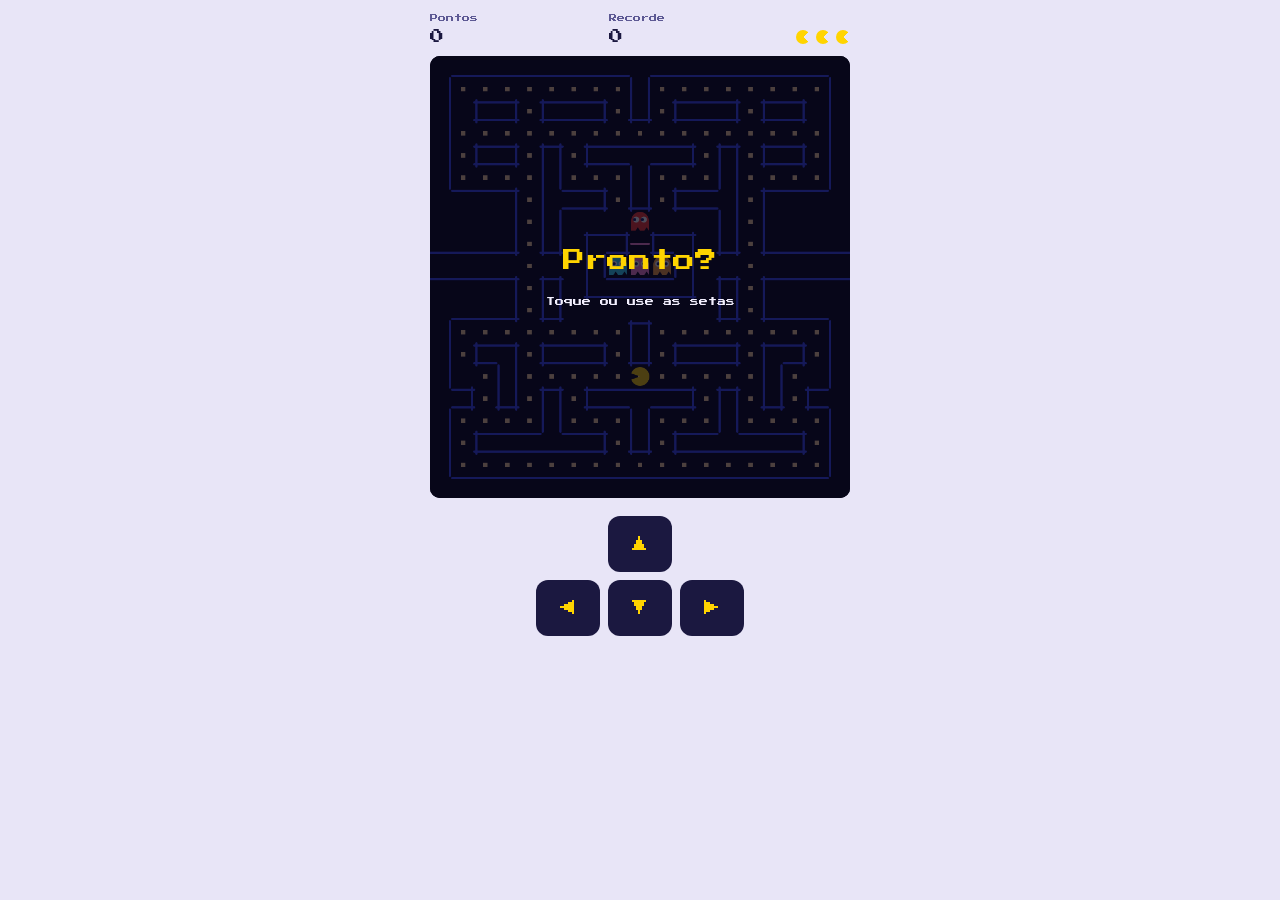
<file: index.html>
<!doctype html>
<html lang="pt-BR">
  <head>
    <meta charset="utf-8" />
    <meta
      name="viewport"
      content="width=device-width, initial-scale=1, viewport-fit=cover"
    />
    <title>Pac-Man</title>
    <link
      href="https://fonts.googleapis.com/css2?family=Press+Start+2P&display=swap"
      rel="stylesheet"
    />
    <link rel="stylesheet" href="style.css" />
  </head>
  <body>
    <main class="game">
      <header class="hud">
        <div><small>Pontos</small><b id="sc">0</b></div>
        <div><small>Recorde</small><b id="hi">0</b></div>
        <div id="lv" class="lives" aria-label="Vidas"></div>
      </header>
      <div class="screen" id="screen">
        <canvas id="c"></canvas>
        <div class="ov" id="ov">
          <h1>Pac-Man</h1>
          <p>Toque ou use as setas</p>
        </div>
      </div>
      <nav class="pad" aria-label="Controles">
        <button class="u" data-d="0,-1" aria-label="Cima">▲</button>
        <button class="l" data-d="-1,0" aria-label="Esquerda">◀</button>
        <button class="d" data-d="0,1" aria-label="Baixo">▼</button>
        <button class="r" data-d="1,0" aria-label="Direita">▶</button>
      </nav>
    </main>
    <script src="game.js"></script>
  </body>
</html>
</file>
<file: style.css>
/* Gerado a partir de style.scss */
:root {
  --bg: #e8e5f7;
  --ink: #1b1840;
  --muted: #5d5994;
  --btn: #1b1840;
  --btn-ink: #ffd400;
  color-scheme: light;
  box-sizing: border-box;
  padding-top: env(safe-area-inset-top, 0px);
  padding-bottom: env(safe-area-inset-bottom, 0px);
}
@media (prefers-color-scheme: dark) {
  :root:not([data-theme="light"]) {
    --bg: #0b0a1f;
    --ink: #f3f0ff;
    --muted: #8d89c4;
    --btn: #211f4d;
    color-scheme: dark;
  }
}
:root[data-theme="dark"] {
  --bg: #0b0a1f;
  --ink: #f3f0ff;
  --muted: #8d89c4;
  --btn: #211f4d;
  color-scheme: dark;
}
html,
body {
  height: 100%;
}
body {
  margin: 0;
  background: var(--bg);
  color: var(--ink);
  font-family: "Press Start 2P", ui-monospace, Menlo, monospace;
  font-size: 12px;
  display: flex;
  justify-content: center;
  align-items: flex-start;
  -webkit-user-select: none;
  user-select: none;
  touch-action: manipulation;
}
.game {
  width: min(100vw - 24px, 420px);
  padding: 14px 0 18px;
}
.game .hud {
  display: flex;
  justify-content: space-between;
  align-items: flex-end;
  margin-bottom: 12px;
}
.game .hud div {
  display: flex;
  flex-direction: column;
  gap: 8px;
}
.game .hud small {
  color: var(--muted);
  font-size: 8px;
}
.game .hud b {
  font-weight: 400;
  font-size: 14px;
}
.game .lives {
  flex-direction: row !important;
  gap: 6px !important;
}
.game .life {
  width: 14px;
  height: 14px;
  border-radius: 50%;
  background: conic-gradient(#ffd400 0 45deg, transparent 0 135deg, #ffd400 0);
}
.game .screen {
  position: relative;
  border-radius: 10px;
  overflow: hidden;
  background: #07061a;
  line-height: 0;
}
.game canvas {
  width: 100%;
  height: auto;
  display: block;
}
.game .ov {
  position: absolute;
  inset: 0;
  display: flex;
  flex-direction: column;
  align-items: center;
  justify-content: center;
  gap: 16px;
  text-align: center;
  line-height: 1.6;
  background: rgba(7, 6, 26, 0.72);
  color: #f3f0ff;
}
.game .ov h1 {
  margin: 0;
  font-size: 22px;
  font-weight: 400;
  color: #ffd400;
}
.game .ov p {
  margin: 0;
  font-size: 9px;
}
.game .ov.hide {
  display: none;
}
.pad {
  display: grid;
  grid-template-columns: repeat(3, 64px);
  grid-template-rows: repeat(2, 56px);
  gap: 8px;
  justify-content: center;
  margin-top: 18px;
}
.pad button {
  border: 0;
  border-radius: 12px;
  background: var(--btn);
  color: var(--btn-ink);
  font: inherit;
  font-size: 16px;
  cursor: pointer;
}
.pad button:active {
  transform: scale(0.94);
}
.pad button:focus-visible {
  outline: 3px solid #ffd400;
  outline-offset: 2px;
}
.pad .u {
  grid-column: 2;
  grid-row: 1;
}
.pad .l {
  grid-column: 1;
  grid-row: 2;
}
.pad .d {
  grid-column: 2;
  grid-row: 2;
}
.pad .r {
  grid-column: 3;
  grid-row: 2;
}
</file>
